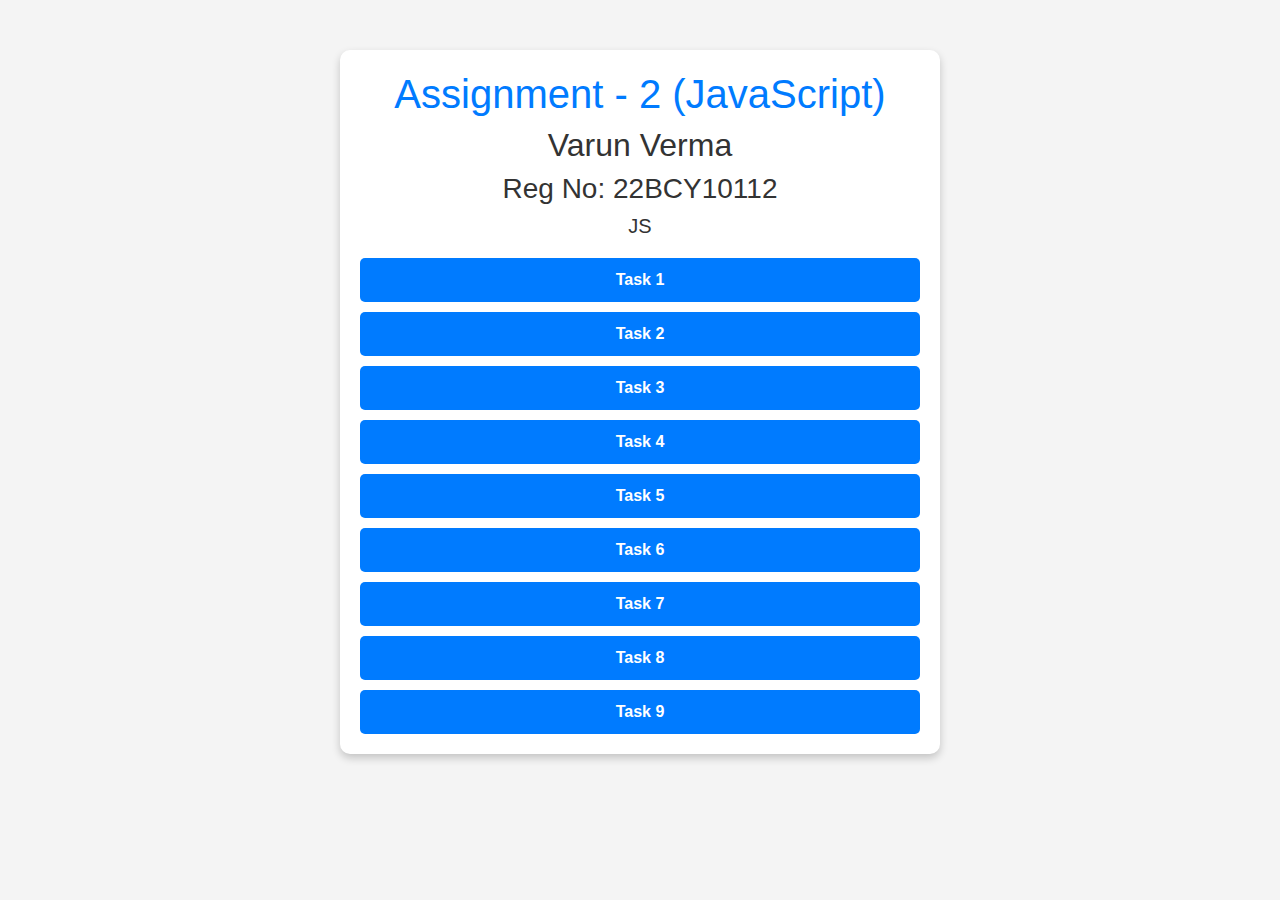
<file: index.html>
<!DOCTYPE html>
<html lang="en">
<head>
  <meta charset="UTF-8" />
  <meta name="viewport" content="width=device-width, initial-scale=1.0"/>
  <title>Project Tasks</title>
  <!-- Bootstrap CSS -->
  <link
    rel="stylesheet"
    href="https://cdn.jsdelivr.net/npm/bootstrap@5.3.0/dist/css/bootstrap.min.css"
  />
  <!-- Local Stylesheet -->
  <link rel="stylesheet" href="style.css" />
</head>
<body>
  <div class="container">
    <h1>Assignment - 2 (JavaScript)</h1>
    <h2>Varun Verma</h2>
    <h3>Reg No: 22BCY10112</h3>

    <!-- HTML Tasks -->
    <h5>JS</h5>
    <div class="task-list">
      <!-- Use URL-encoded space: %20 -->
      <a href="Task%201\index.html"target="_blank">Task 1</a>
      <a href="Task%202/index.html"target="_blank">Task 2</a>
      <a href="Task%203/index.html"target="_blank">Task 3</a>
      <a href="Task%204/index.html"target="_blank">Task 4</a>
      <a href="Task%205\index.html"target="_blank">Task 5</a>
      <a href="Task%206/index.html"target="_blank">Task 6</a>
      <a href="Task%207/index.html"target="_blank">Task 7</a>
      <a href="Task%208/index.html"target="_blank">Task 8</a>
      <a href="Task%209/index.html"target="_blank">Task 9</a>
    </div>
  </div>
</body>
</html>
</file>
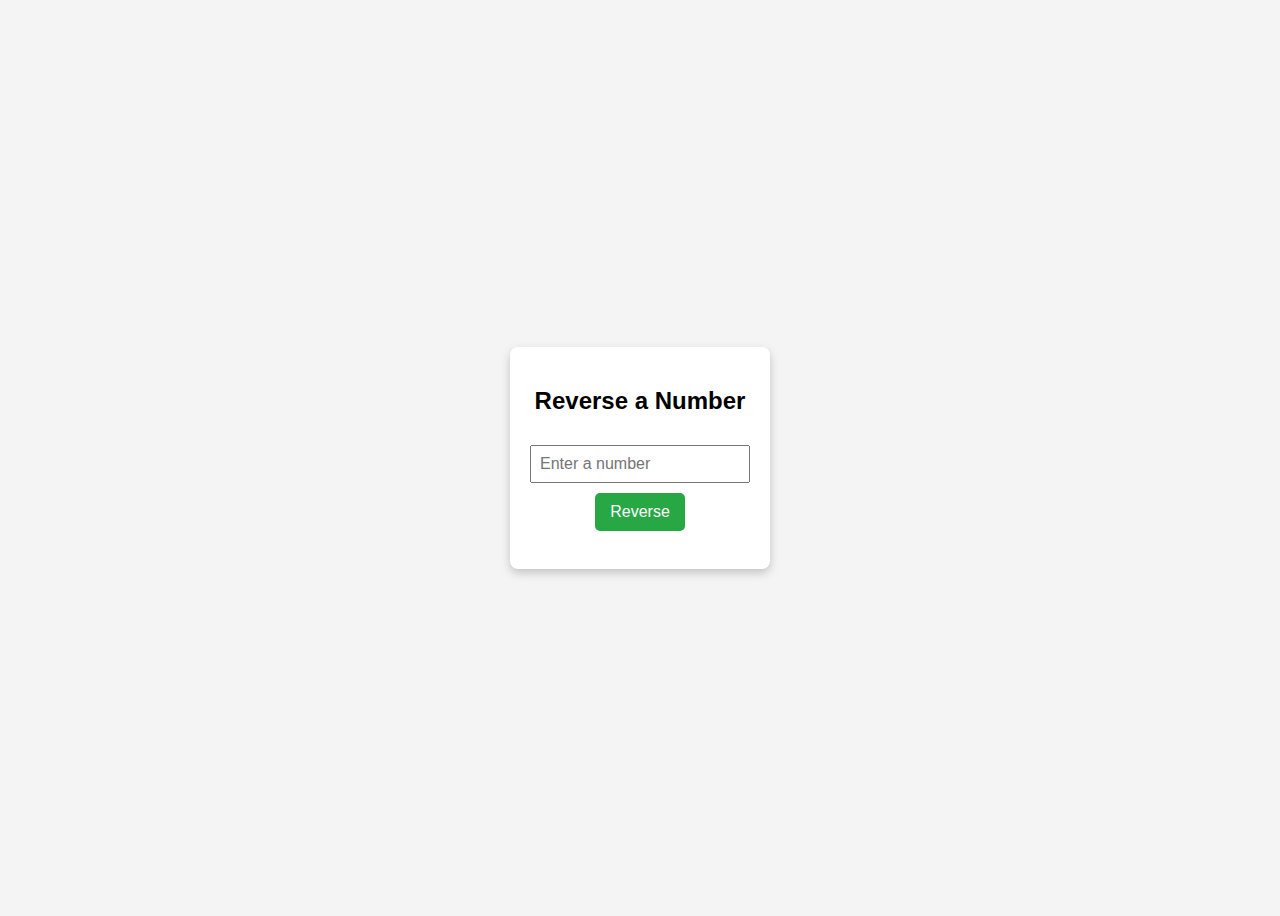
<file: Task 1/index.html>
<!DOCTYPE html>
<html lang="en">
<head>
    <meta charset="UTF-8">
    <meta name="viewport" content="width=device-width, initial-scale=1.0">
    <title>Reverse Number</title>
    <style>
        body {
            font-family: Arial, sans-serif;
            display: flex;
            justify-content: center;
            align-items: center;
            height: 100vh;
            background-color: #f4f4f4;
        }
        .container {
            background: white;
            padding: 20px;
            border-radius: 8px;
            box-shadow: 0 4px 10px rgba(0, 0, 0, 0.2);
            text-align: center;
        }
        input {
            padding: 8px;
            margin: 10px 0;
            width: 200px;
            font-size: 16px;
        }
        button {
            padding: 10px 15px;
            font-size: 16px;
            cursor: pointer;
            background-color: #28a745;
            color: white;
            border: none;
            border-radius: 5px;
        }
        button:hover {
            background-color: #218838;
        }
        #result {
            font-size: 18px;
            margin-top: 10px;
            font-weight: bold;
        }
    </style>
</head>
<body>
    <div class="container">
        <h2>Reverse a Number</h2>
        <input type="number" id="numberInput" placeholder="Enter a number" />
        <br>
        <button onclick="reverseNumber()">Reverse</button>
        <p id="result"></p>
    </div>
    <script src="script.js"></script>

</body>
</html>
</file>
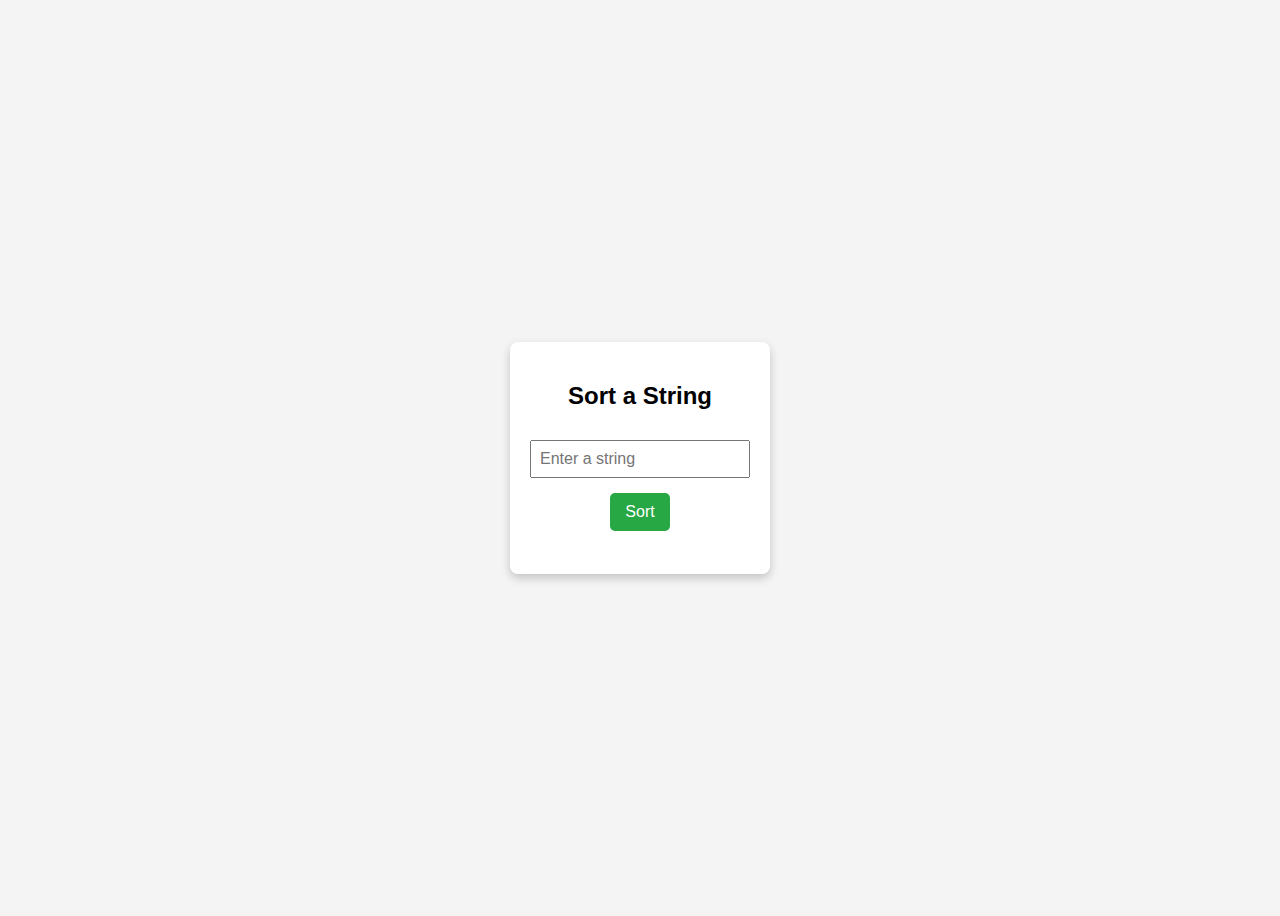
<file: Task 2/index.html>
<!DOCTYPE html>
<html lang="en">
<head>
    <meta charset="UTF-8">
    <meta name="viewport" content="width=device-width, initial-scale=1.0">
    <title>Sort String</title>
    <style>
        body {
            font-family: Arial, sans-serif;
            display: flex;
            justify-content: center;
            align-items: center;
            height: 100vh;
            background-color: #f4f4f4;
        }
        .container {
            background: white;
            padding: 20px;
            border-radius: 8px;
            box-shadow: 0 4px 10px rgba(0, 0, 0, 0.2);
            text-align: center;
        }
        input {
            padding: 8px;
            margin: 10px 0;
            width: 200px;
            font-size: 16px;
        }
        button {
            padding: 10px 15px;
            font-size: 16px;
            cursor: pointer;
            background-color: #28a745;
            color: white;
            border: none;
            border-radius: 5px;
            margin: 5px;
        }
        button:hover {
            background-color: #218838;
        }
        #sortedResult {
            font-size: 18px;
            margin-top: 10px;
            font-weight: bold;
        }
    </style>
</head>
<body>
    <div class="container">
        <h2>Sort a String</h2>
        <input type="text" id="stringInput" placeholder="Enter a string" />
        <br>
        <button onclick="sortString()">Sort</button>
        <p id="sortedResult"></p>
    </div>
    <script src="script.js"></script>

    
</body>
</html>
</file>
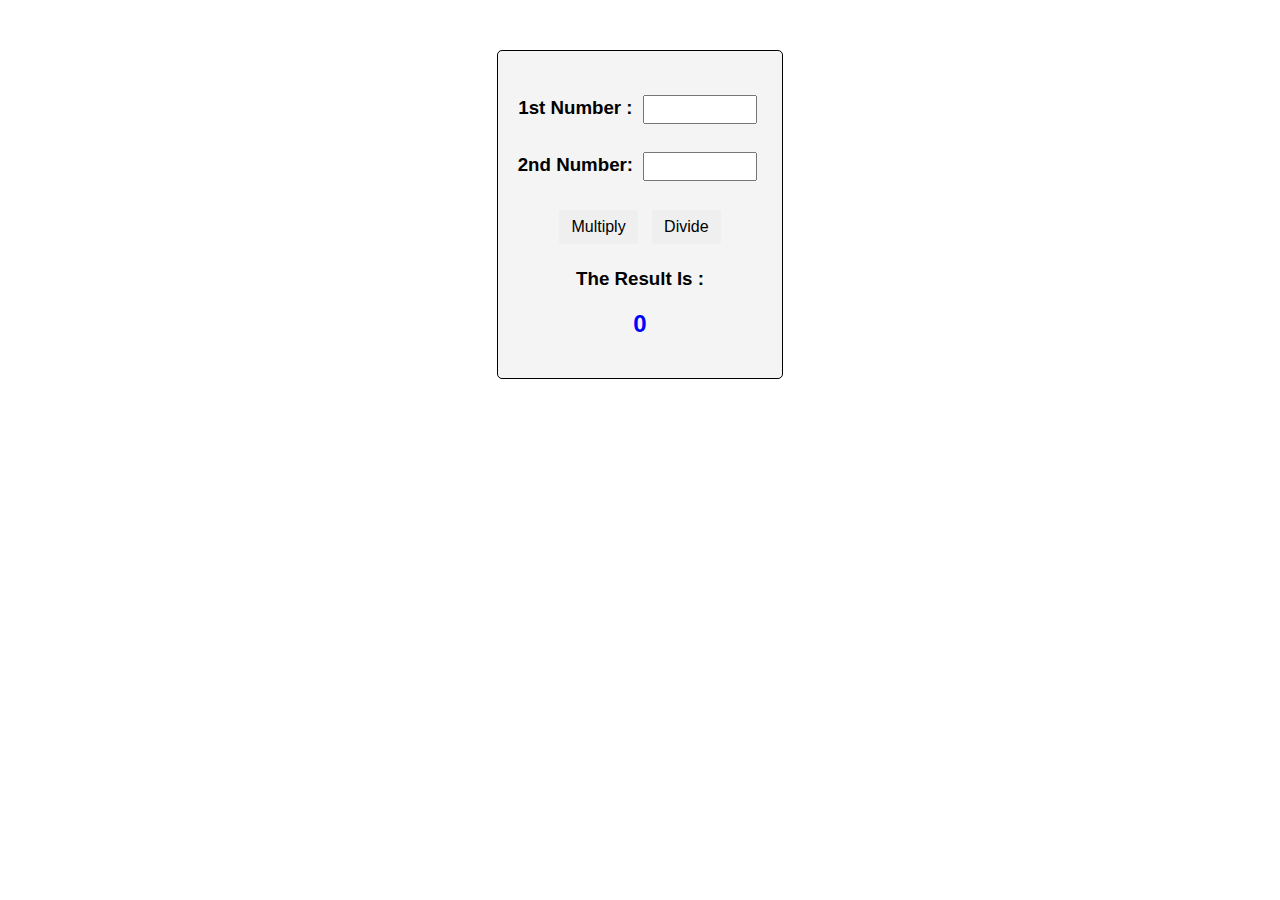
<file: Task 3/index.html>
<!DOCTYPE html>
<html lang="en">
<head>
    <meta charset="UTF-8">
    <meta name="viewport" content="width=device-width, initial-scale=1.0">
    <title>Multiplication & Division Calculator</title>
    <link rel="stylesheet" href="style.css">
</head>
<body>

    <div class="container">
        <h3>1st Number : <input type="number" id="num1"></h3>
        <h3>2nd Number: <input type="number" id="num2"></h3>

        <button onclick="calculate('multiply')">Multiply</button>
        <button onclick="calculate('divide')">Divide</button>

        <h3>The Result Is :</h3>
        <h2 id="result">0</h2>
    </div>

    <script src="script.js"></script>

</body>
</html>
</file>
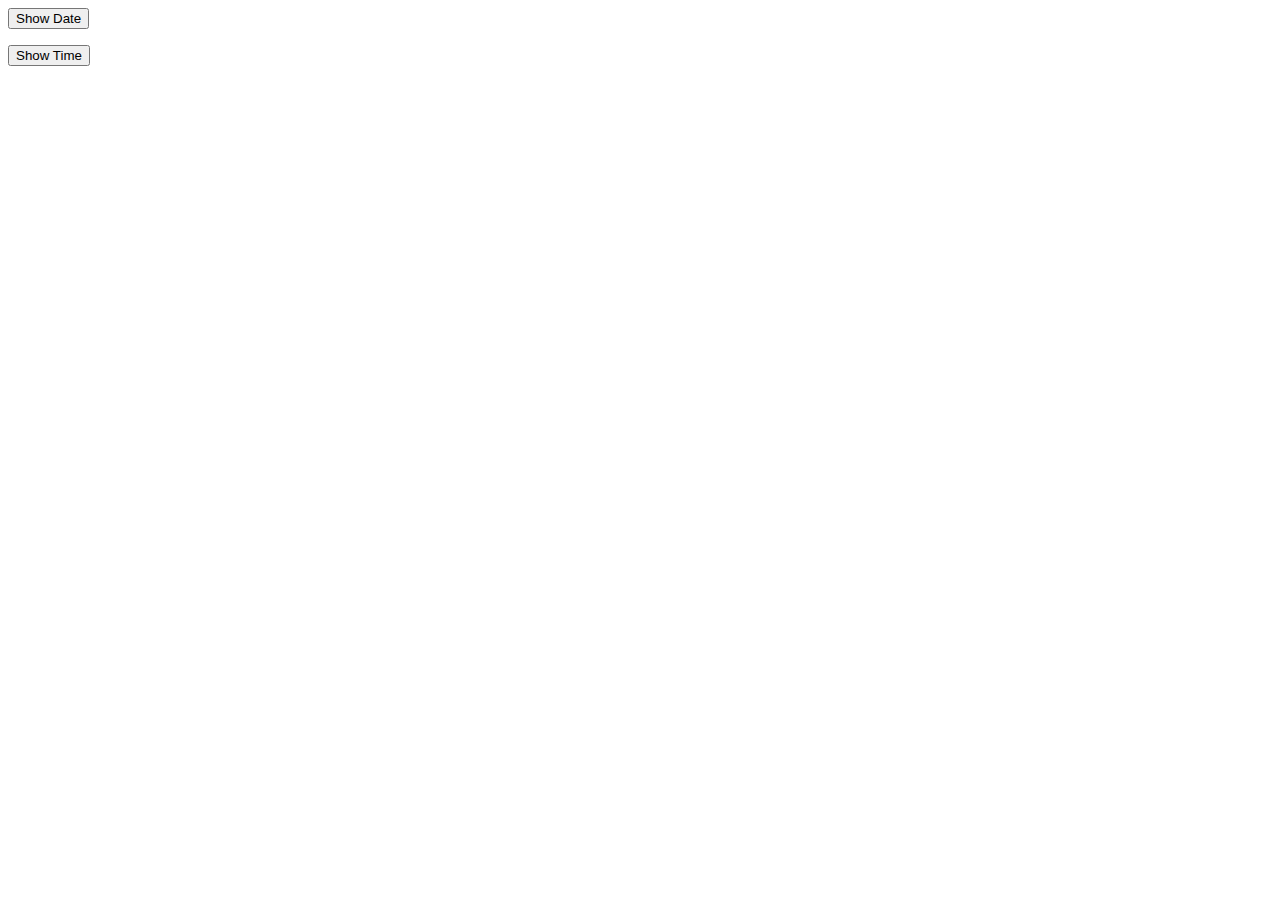
<file: Task 4/index.html>
<!DOCTYPE html>
<html lang="en">
<head>
    <meta charset="UTF-8">
    <meta name="viewport" content="width=device-width, initial-scale=1.0">
    <title>Show Date and Time</title>
</head>
<body>

    <button onclick="showDate()">Show Date</button>
    <p id="dateOutput"></p>

    <button onclick="showTime()">Show Time</button>
    <p id="timeOutput"></p>

    <script src="script.js"></script>

</body>
</html>
</file>
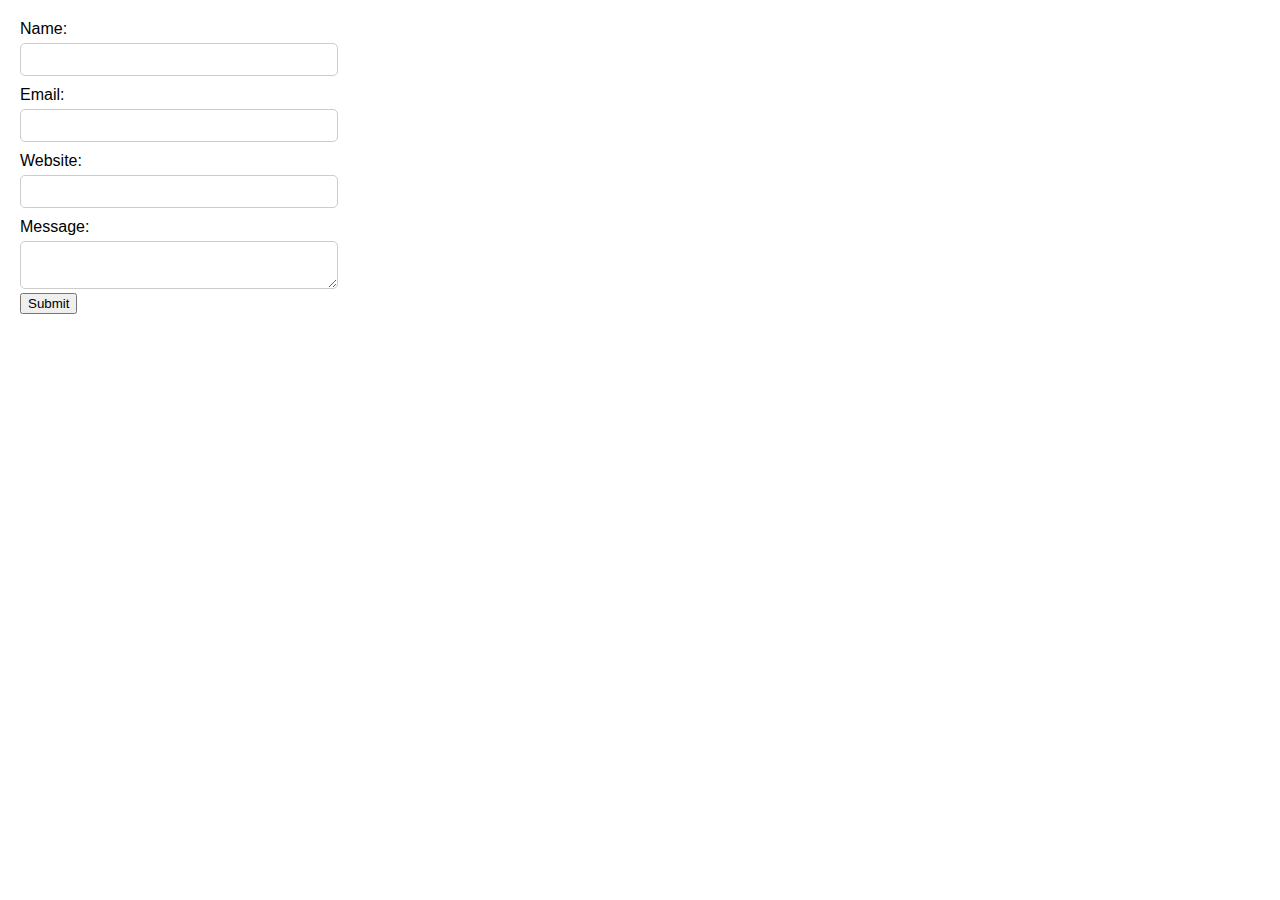
<file: Task 5/index.html>
<!DOCTYPE html>
<html lang="en">
<head>
    <meta charset="UTF-8">
    <meta name="viewport" content="width=device-width, initial-scale=1.0">
    <title>Form Validation</title>
    <link rel="stylesheet" href="styles.css">
</head>
<body>
    <form id="contactForm">
        <label for="name">Name:</label>
        <input type="text" id="name" name="name">
        <span class="error" id="nameError">This field is required</span>
        <br>

        <label for="email">Email:</label>
        <input type="text" id="email" name="email">
        <span class="error" id="emailError">A valid email address is required</span>
        <br>

        <label for="website">Website:</label>
        <input type="text" id="website" name="website">
        <span class="error" id="websiteError">A valid URL is required</span>
        <br>

        <label for="message">Message:</label>
        <textarea id="message" name="message"></textarea>
        <span class="error" id="messageError">This field is required</span>
        <br>

        <button type="submit">Submit</button>
    </form>

    <script src="script.js"></script>
</body>
</html>
</file>
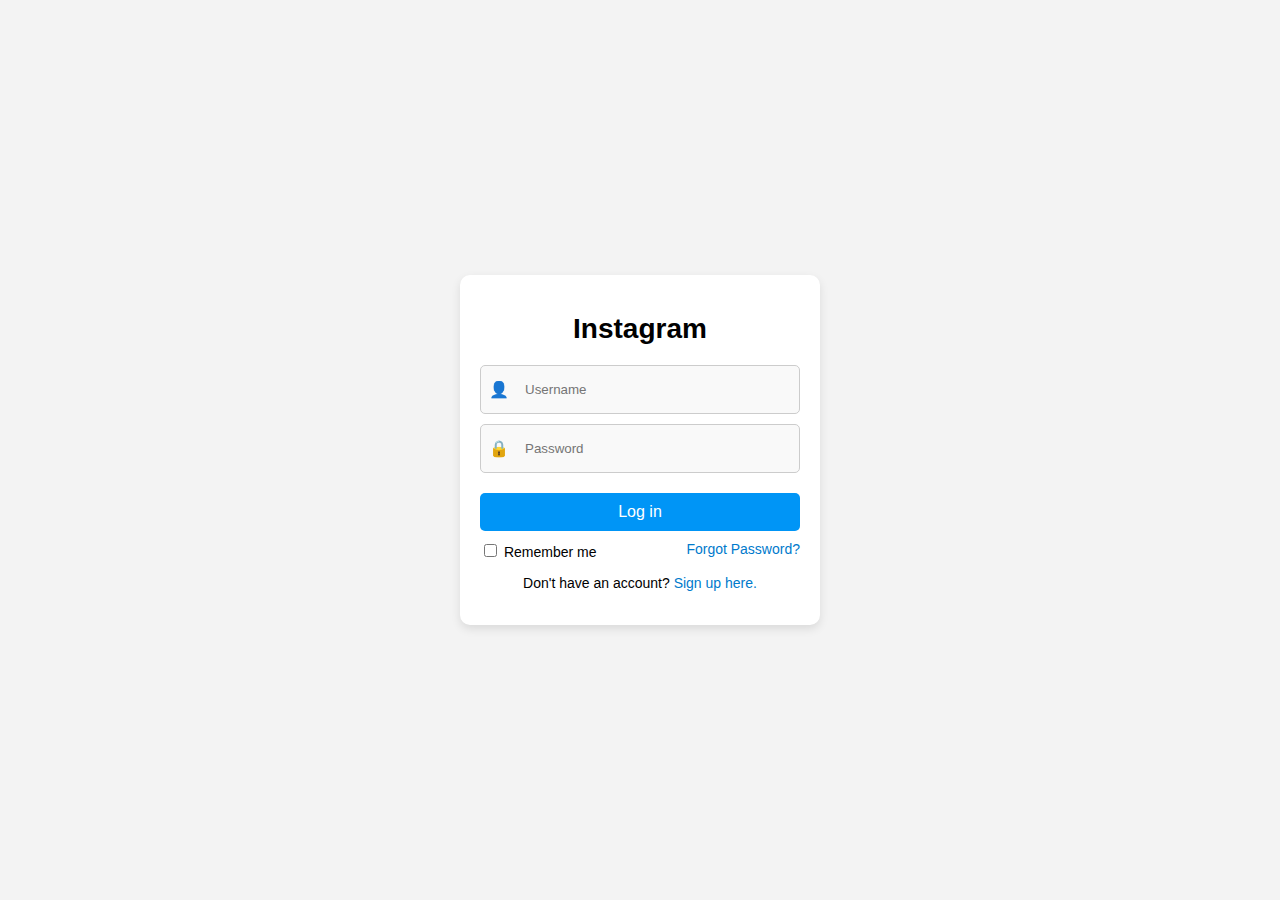
<file: Task 6/index.html>
<!DOCTYPE html>
<html lang="en">
<head>
    <meta charset="UTF-8">
    <meta name="viewport" content="width=device-width, initial-scale=1.0">
    <title>Instagram Login</title>
    <link rel="stylesheet" href="styles.css">
    <script src="script.js" defer></script>
</head>
<body>

    <div class="login-container">
        <h1 class="logo">Instagram</h1>
        <form id="loginForm">
            <div class="input-group">
                <span class="icon">👤</span>
                <input type="text" id="username" placeholder="Username">
            </div>
            <span class="error" id="usernameError">Username is required</span>

            <div class="input-group">
                <span class="icon">🔒</span>
                <input type="password" id="password" placeholder="Password">
            </div>
            <span class="error" id="passwordError">Password is required</span>

            <button type="submit" class="login-btn">Log in</button>

            <div class="options">
                <label><input type="checkbox"> Remember me</label>
                <a href="#">Forgot Password?</a>
            </div>

            <p class="signup-text">Don't have an account? <a href="#">Sign up here.</a></p>
        </form>
    </div>

</body>
</html>
</file>
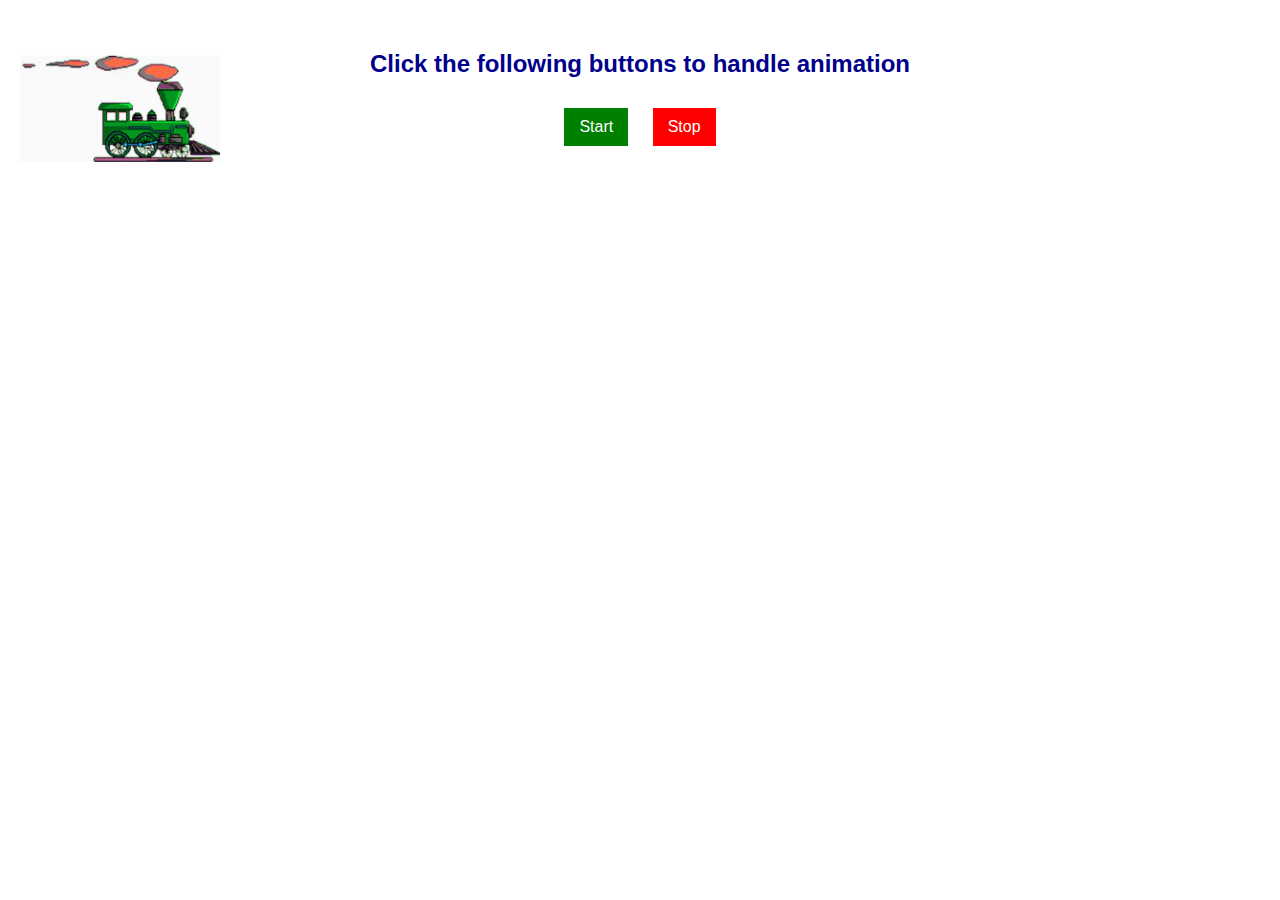
<file: Task 7/index.html>
<!DOCTYPE html>
<html lang="en">
<head>
    <meta charset="UTF-8">
    <meta name="viewport" content="width=device-width, initial-scale=1.0">
    <title>Train Animation</title>
    <link rel="stylesheet" href="styles.css">
    <script src="script.js" defer></script>
</head>
<body>

    <div class="container">
        <img src="train.png" id="train" alt="Moving Train">
        <h2>Click the following buttons to handle animation</h2>
        <button id="start">Start</button>
        <button id="stop">Stop</button>
    </div>

</body>
</html>
</file>
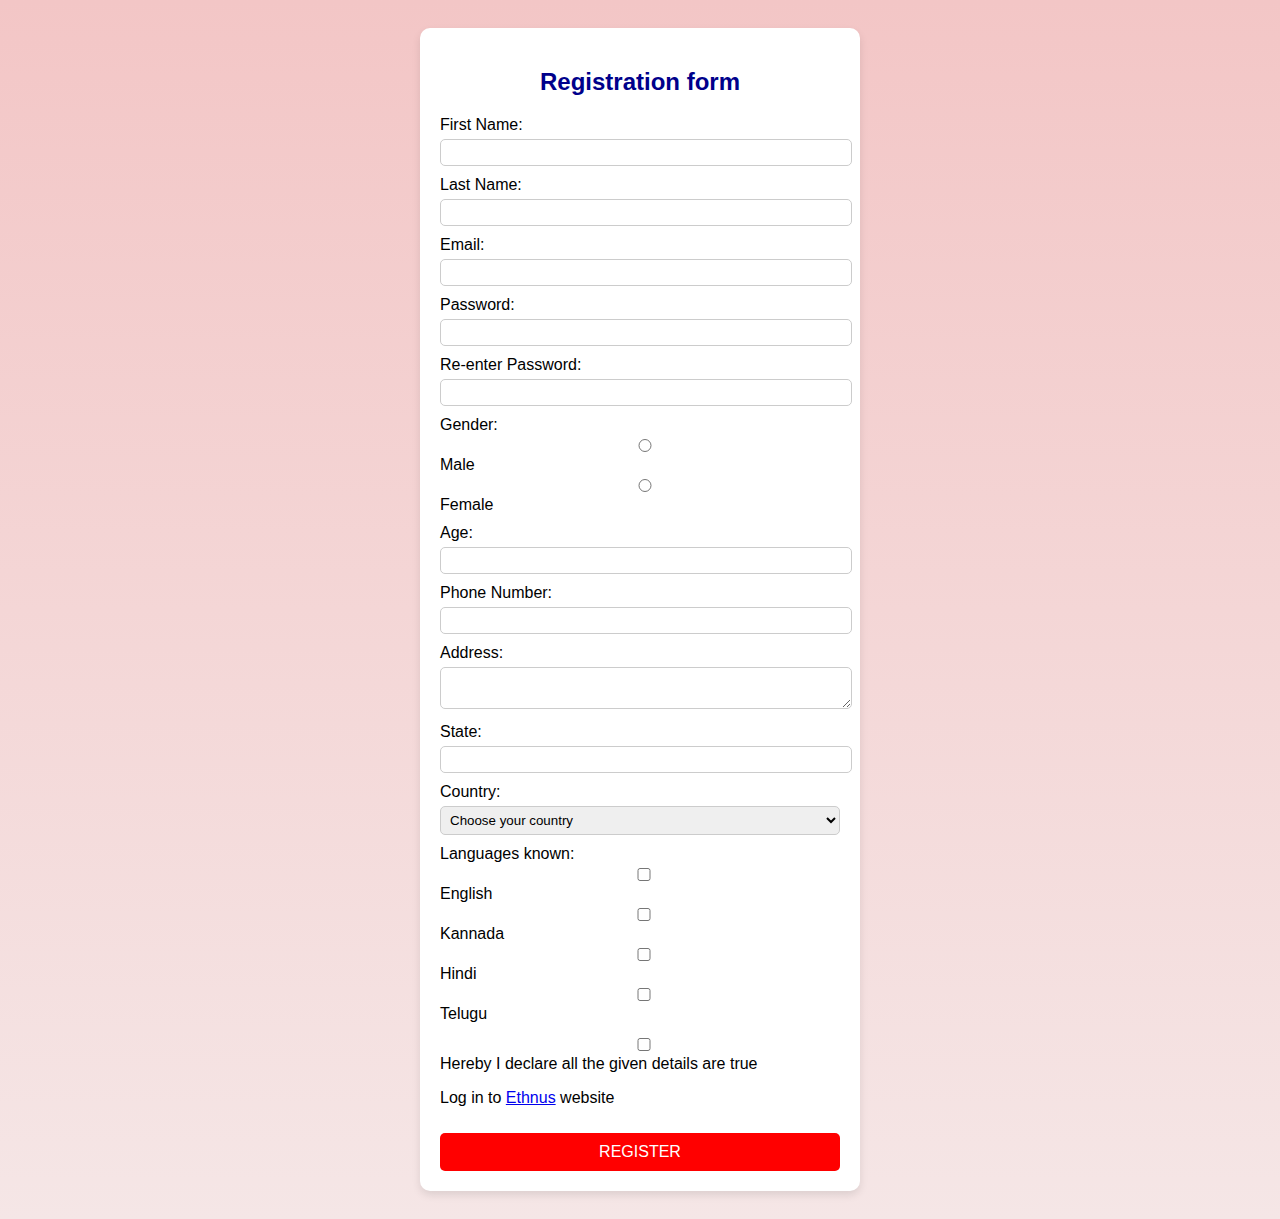
<file: Task 8/index.html>
<!DOCTYPE html>
<html lang="en">
<head>
    <meta charset="UTF-8">
    <meta name="viewport" content="width=device-width, initial-scale=1.0">
    <title>Registration Form</title>
    <link rel="stylesheet" href="styles.css">
    <script src="script.js" defer></script>
</head>
<body>

    <div class="container">
        <h2>Registration form</h2>
        <form id="registrationForm">
            <label>First Name: <input type="text" id="firstName"> <span class="error" id="firstNameError">POOR</span></label>
            <label>Last Name: <input type="text" id="lastName"> <span class="error" id="lastNameError">POOR</span></label>
            <label>Email: <input type="email" id="email"> <span class="error" id="emailError">POOR</span></label>
            <label>Password: <input type="password" id="password"> <span class="error" id="passwordError">POOR</span></label>
            <label>Re-enter Password: <input type="password" id="confirmPassword"> <span class="error" id="confirmPasswordError">POOR OR MISMATCH</span></label>

            <label>Gender:
                <input type="radio" name="gender" value="male"> Male
                <input type="radio" name="gender" value="female"> Female
            </label>

            <label>Age: <input type="number" id="age"> <span class="error" id="ageError">POOR</span></label>
            <label>Phone Number: <input type="text" id="phone"> <span class="error" id="phoneError">POOR</span></label>
            <label>Address: <textarea id="address"></textarea> <span class="error" id="addressError">POOR</span></label>
            <label>State: <input type="text" id="state"> <span class="error" id="stateError">POOR</span></label>

            <label>Country:
                <select id="country">
                    <option value="">Choose your country</option>
                    <option value="India">India</option>
                    <option value="USA">USA</option>
                    <option value="UK">UK</option>
                </select>
            </label>

            <label>Languages known:
                <input type="checkbox"> English
                <input type="checkbox"> Kannada
                <input type="checkbox"> Hindi
                <input type="checkbox"> Telugu
            </label>

            <label>
                <input type="checkbox"> Hereby I declare all the given details are true
            </label>

            <p>Log in to <a href="#">Ethnus</a> website</p>

            <button type="submit" id="registerBtn">REGISTER</button>
        </form>
    </div>

</body>
</html>
</file>
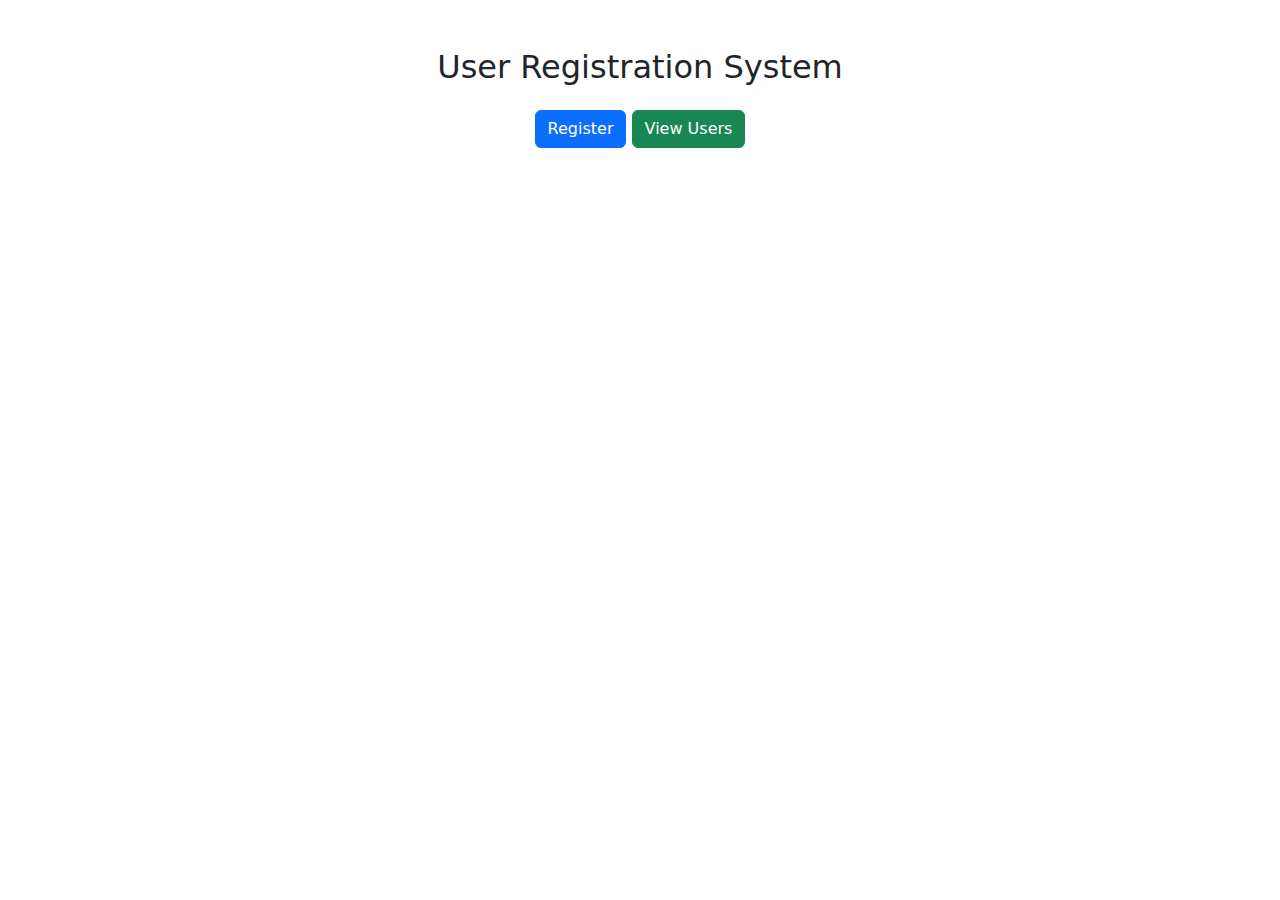
<file: Task 9/index.html>
<!DOCTYPE html>
<html lang="en">
<head>
    <meta charset="UTF-8">
    <meta name="viewport" content="width=device-width, initial-scale=1.0">
    <title>Home - User Registration System</title>
    <link href="https://cdn.jsdelivr.net/npm/bootstrap@5.3.3/dist/css/bootstrap.min.css" rel="stylesheet">
</head>
<body class="text-center mt-5">

    <h2>User Registration System</h2>
    <div class="container mt-4">
        <a href="register.html" class="btn btn-primary">Register</a>
        <a href="view.html" class="btn btn-success">View Users</a>
    </div>

</body>
</html>
</file>
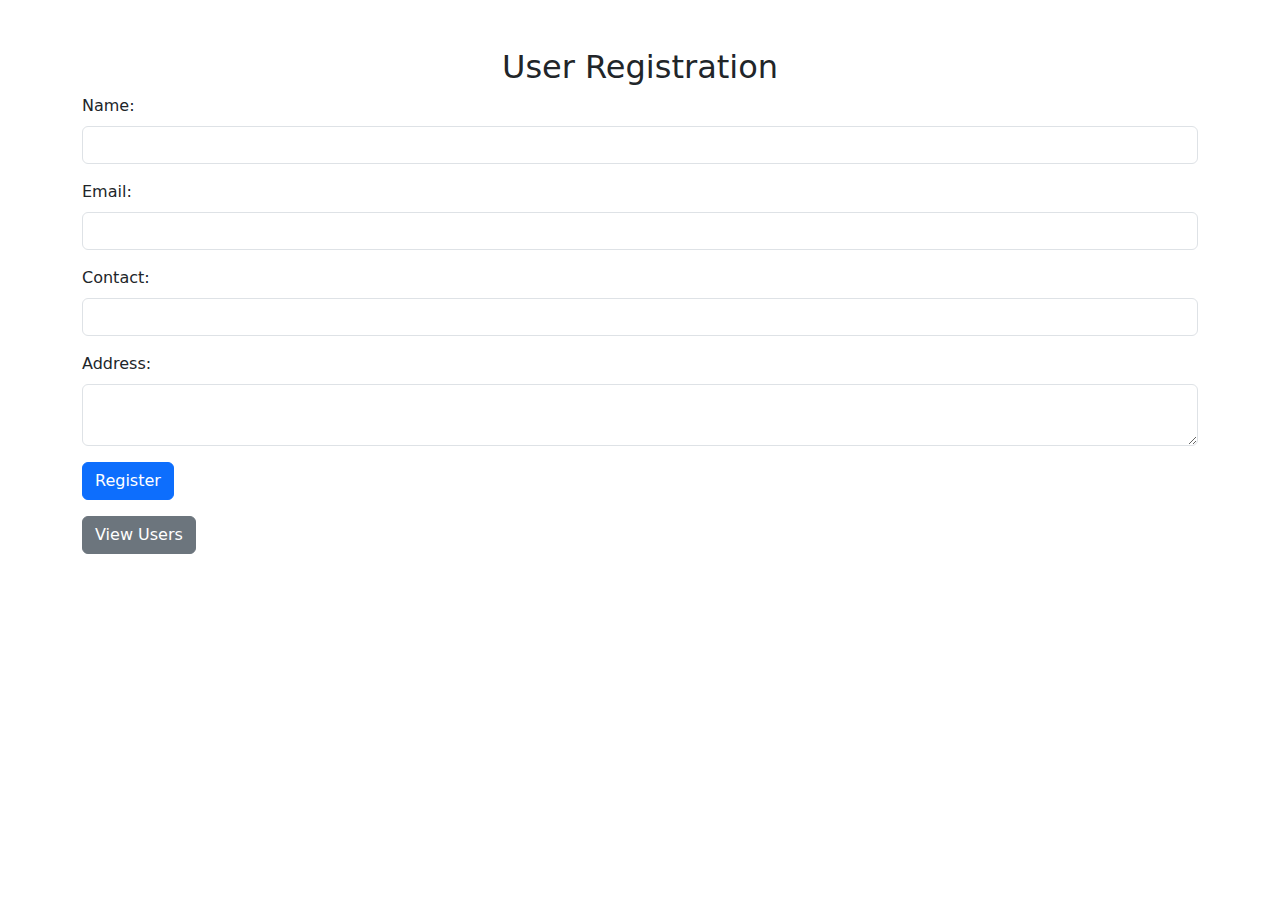
<file: Task 9/register.html>
<!DOCTYPE html>
<html lang="en">
<head>
    <meta charset="UTF-8">
    <meta name="viewport" content="width=device-width, initial-scale=1.0">
    <title>Register User</title>
    <link href="https://cdn.jsdelivr.net/npm/bootstrap@5.3.3/dist/css/bootstrap.min.css" rel="stylesheet">
</head>
<body class="mt-5">

    <div class="container">
        <h2 class="text-center">User Registration</h2>
        <form id="registerForm">
            <div class="mb-3">
                <label class="form-label">Name:</label>
                <input type="text" id="name" class="form-control" required>
            </div>
            <div class="mb-3">
                <label class="form-label">Email:</label>
                <input type="email" id="email" class="form-control" required>
            </div>
            <div class="mb-3">
                <label class="form-label">Contact:</label>
                <input type="text" id="contact" class="form-control" required>
            </div>
            <div class="mb-3">
                <label class="form-label">Address:</label>
                <textarea id="address" class="form-control" required></textarea>
            </div>
            <button type="submit" class="btn btn-primary">Register</button>
        </form>

        <div class="mt-3">
            <a href="view.html" class="btn btn-secondary">View Users</a>
        </div>
    </div>

    <script src="script.js"></script>
</body>
</html>
</file>
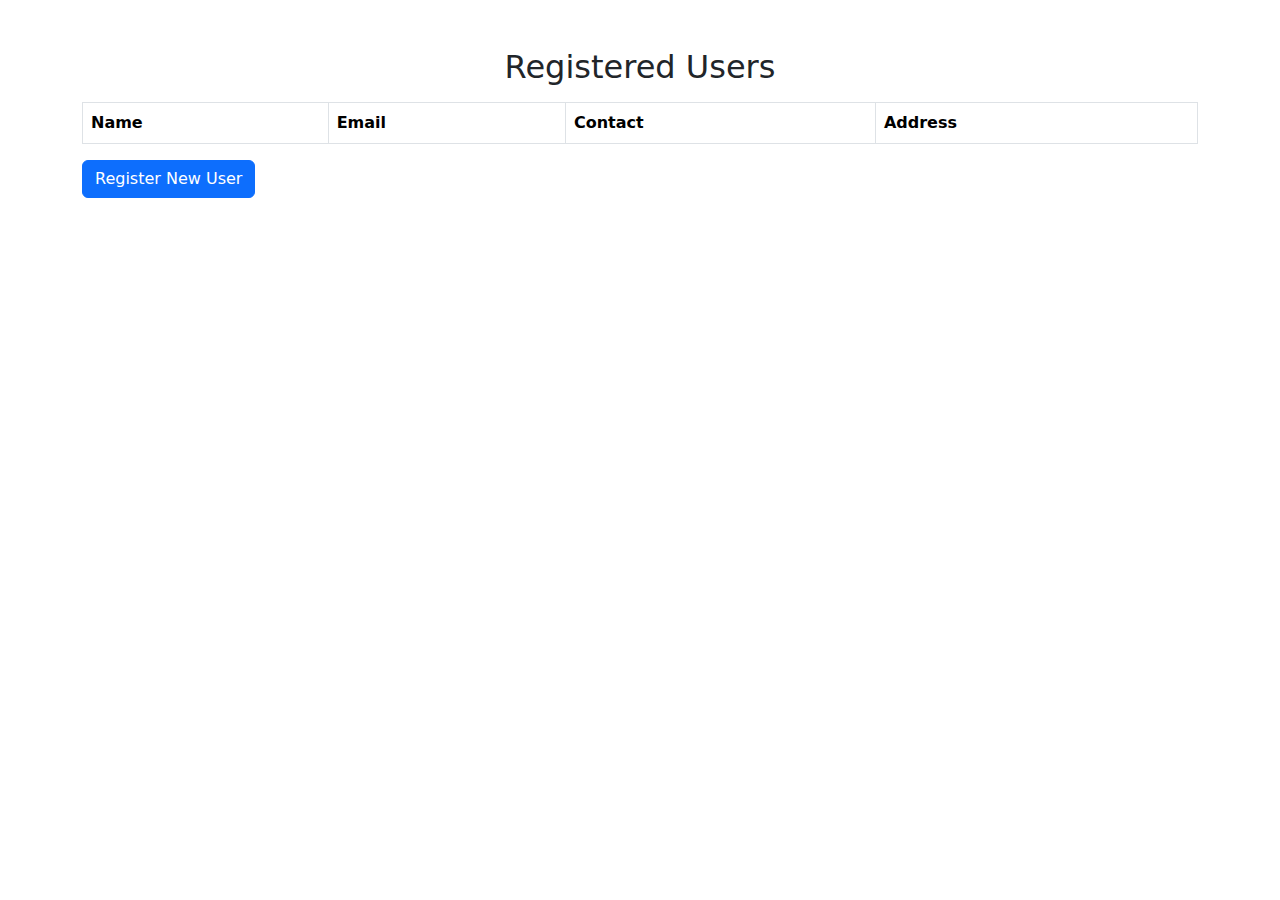
<file: Task 9/view.html>
<!DOCTYPE html>
<html lang="en">
<head>
    <meta charset="UTF-8">
    <meta name="viewport" content="width=device-width, initial-scale=1.0">
    <title>View Users</title>
    <link href="https://cdn.jsdelivr.net/npm/bootstrap@5.3.3/dist/css/bootstrap.min.css" rel="stylesheet">
</head>
<body class="mt-5">

    <div class="container">
        <h2 class="text-center">Registered Users</h2>
        <table class="table table-bordered mt-3">
            <thead>
                <tr>
                    <th>Name</th>
                    <th>Email</th>
                    <th>Contact</th>
                    <th>Address</th>
                </tr>
            </thead>
            <tbody id="userTableBody">
                <!-- User data will be inserted here -->
            </tbody>
        </table>
        <a href="register.html" class="btn btn-primary">Register New User</a>
    </div>

    <script src="script.js"></script>
</body>
</html>
</file>
<file: style.css>
body {
    font-family: Arial, sans-serif;
    background-color: #f4f4f4;
    margin: 0;
    padding: 0;
}

.container {
    max-width: 600px;
    background: #fff;
    margin: 50px auto;
    padding: 20px;
    border-radius: 10px;
    box-shadow: 0 4px 8px rgba(0, 0, 0, 0.2);
    text-align: center;
}

h1 {
    color: #007bff;
}

h2, h3, h5 {
    color: #333;
}

.task-list {
    display: flex;
    flex-direction: column;
    gap: 10px;
    margin-top: 20px;
}

.task-list a {
    text-decoration: none;
    color: white;
    background: #007bff;
    padding: 10px;
    border-radius: 5px;
    transition: 0.3s;
    font-weight: bold;
}

.task-list a:hover {
    background: #0056b3;
}
</file>
<file: Task 3/style.css>
body {
    font-family: Arial, sans-serif;
    text-align: center;
    margin-top: 50px;
}

.container {
    display: inline-block;
    padding: 20px;
    border: 1px solid black;
    border-radius: 5px;
    background-color: #f4f4f4;
}

input {
    margin: 5px;
    padding: 5px;
    width: 100px;
}

button {
    margin: 5px;
    padding: 8px 12px;
    cursor: pointer;
    border: none;
    border-radius: 3px;
    font-size: 16px;
}

button:hover {
    background-color: lightgray;
}

h2 {
    color: blue;
}
</file>
<file: Task 5/styles.css>
body {
    font-family: Arial, sans-serif;
    margin: 20px;
}

form {
    width: 300px;
}

label {
    display: block;
    margin-top: 10px;
}

input, textarea {
    width: 100%;
    padding: 8px;
    margin-top: 5px;
    border: 1px solid #ccc;
    border-radius: 5px;
}

.error {
    display: none;
    color: red;
    font-size: 12px;
}

input.error-border, textarea.error-border {
    border: 2px solid red;
}
</file>
<file: Task 6/styles.css>
body {
    font-family: Arial, sans-serif;
    background-color: #f3f3f3;
    display: flex;
    justify-content: center;
    align-items: center;
    height: 100vh;
    margin: 0;
}

.login-container {
    background: white;
    padding: 20px;
    border-radius: 10px;
    box-shadow: 0px 4px 10px rgba(0, 0, 0, 0.1);
    text-align: center;
    width: 320px;
}

.logo {
    font-family: 'Cursive', sans-serif;
    font-size: 28px;
    font-weight: bold;
    margin-bottom: 20px;
}

.input-group {
    display: flex;
    align-items: center;
    border: 1px solid #ccc;
    border-radius: 5px;
    margin-bottom: 10px;
    padding: 8px;
    background: #f9f9f9;
}

.input-group input {
    border: none;
    outline: none;
    width: 100%;
    padding: 8px;
    background: none;
}

.icon {
    margin-right: 8px;
    font-size: 16px;
}

.error {
    display: none;
    color: red;
    font-size: 12px;
    text-align: left;
    margin-bottom: 10px;
}

.login-btn {
    width: 100%;
    background-color: #0095F6;
    color: white;
    padding: 10px;
    border: none;
    border-radius: 5px;
    cursor: pointer;
    font-size: 16px;
    margin-top: 10px;
}

.login-btn:hover {
    background-color: #007acc;
}

.options {
    display: flex;
    justify-content: space-between;
    font-size: 14px;
    margin-top: 10px;
}

.options a {
    text-decoration: none;
    color: #007acc;
}

.signup-text {
    margin-top: 15px;
    font-size: 14px;
}

.signup-text a {
    color: #007acc;
    text-decoration: none;
}
</file>
<file: Task 7/styles.css>
body {
    text-align: center;
    font-family: Arial, sans-serif;
    margin: 20px;
}

h2 {
    color: darkblue;
}

.container {
    position: relative;
    margin-top: 50px;
}

#train {
    position: absolute;
    left: 0;
    width: 200px;
    transition: transform 0.2s linear;
}

button {
    padding: 10px 15px;
    font-size: 16px;
    margin: 10px;
    cursor: pointer;
}

#start {
    background-color: green;
    color: white;
    border: none;
}

#stop {
    background-color: red;
    color: white;
    border: none;
}
</file>
<file: Task 8/styles.css>
body {
    font-family: Arial, sans-serif;
    background: linear-gradient(to bottom, #f3c6c6, #f5e6e6);
    text-align: center;
    padding: 20px;
}

.container {
    background: white;
    width: 400px;
    margin: auto;
    padding: 20px;
    border-radius: 10px;
    box-shadow: 0px 4px 8px rgba(0, 0, 0, 0.1);
}

h2 {
    color: darkblue;
}

form {
    text-align: left;
}

label {
    display: block;
    margin: 10px 0;
}

input, select, textarea {
    width: 100%;
    padding: 5px;
    margin-top: 5px;
    border-radius: 5px;
    border: 1px solid #ccc;
}

.error {
    color: red;
    font-size: 12px;
    display: none;
}

button {
    background-color: red;
    color: white;
    padding: 10px;
    border: none;
    border-radius: 5px;
    cursor: pointer;
    width: 100%;
    font-size: 16px;
    margin-top: 10px;
}

button:hover {
    background-color: darkred;
}
</file>
